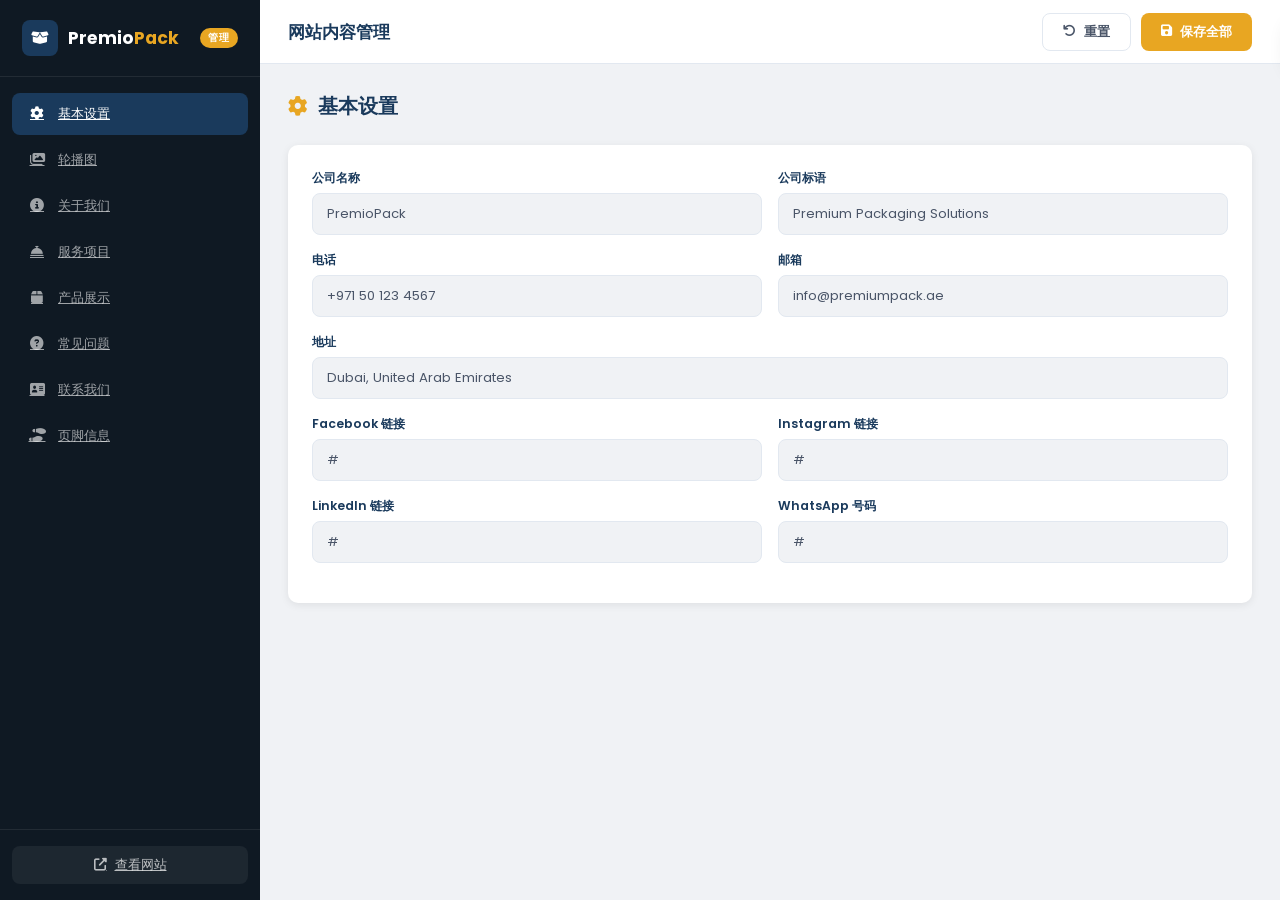
<file: admin.html>
<!DOCTYPE html>
<html lang="zh-CN">
<head>
    <meta charset="UTF-8">
    <meta name="viewport" content="width=device-width, initial-scale=1.0">
    <title>网站管理 - PremioPack</title>
    <link rel="preconnect" href="https://fonts.googleapis.com">
    <link href="https://fonts.googleapis.com/css2?family=Poppins:wght@300;400;500;600;700&display=swap" rel="stylesheet">
    <link rel="stylesheet" href="https://cdnjs.cloudflare.com/ajax/libs/font-awesome/6.5.1/css/all.min.css">
    <link rel="stylesheet" href="css/admin.css">
</head>
<body>

<div class="admin-layout">
    <!-- 侧边栏 -->
    <aside class="sidebar" id="sidebar">
        <div class="sidebar-header">
            <span class="logo-icon"><i class="fas fa-box-open"></i></span>
            <span class="logo-text">Premio<span class="accent">Pack</span></span>
            <span class="admin-badge">管理</span>
        </div>
        <nav class="sidebar-nav">
            <a href="#general" class="nav-item active" data-section="general">
                <i class="fas fa-cog"></i> 基本设置
            </a>
            <a href="#hero" class="nav-item" data-section="hero">
                <i class="fas fa-images"></i> 轮播图
            </a>
            <a href="#about" class="nav-item" data-section="about">
                <i class="fas fa-info-circle"></i> 关于我们
            </a>
            <a href="#services" class="nav-item" data-section="services">
                <i class="fas fa-concierge-bell"></i> 服务项目
            </a>
            <a href="#products" class="nav-item" data-section="products">
                <i class="fas fa-box"></i> 产品展示
            </a>
            <a href="#faq" class="nav-item" data-section="faq">
                <i class="fas fa-question-circle"></i> 常见问题
            </a>
            <a href="#contact" class="nav-item" data-section="contact">
                <i class="fas fa-address-card"></i> 联系我们
            </a>
            <a href="#footer" class="nav-item" data-section="footer">
                <i class="fas fa-shoe-prints"></i> 页脚信息
            </a>
        </nav>
        <div class="sidebar-footer">
            <a href="../index.html" target="_blank" class="view-site-btn">
                <i class="fas fa-external-link-alt"></i> 查看网站
            </a>
        </div>
    </aside>

    <!-- 主内容区 -->
    <main class="main-content">
        <header class="top-header">
            <button class="menu-toggle" id="menuToggle"><i class="fas fa-bars"></i></button>
            <h1>网站内容管理</h1>
            <div class="header-actions">
                <button class="btn btn-outline" id="resetBtn"><i class="fas fa-undo"></i> 重置</button>
                <button class="btn btn-primary" id="saveBtn"><i class="fas fa-save"></i> 保存全部</button>
            </div>
        </header>

        <div class="content-area">
            <!-- 提示 -->
            <div class="toast" id="toast">
                <i class="fas fa-check-circle"></i>
                <span id="toastMsg">保存成功！</span>
            </div>

            <!-- 基本设置 -->
            <section class="panel active" id="panel-general">
                <h2><i class="fas fa-cog"></i> 基本设置</h2>
                <div class="form-card">
                    <div class="form-row">
                        <div class="form-group">
                            <label>公司名称</label>
                            <input type="text" id="companyName" placeholder="PremioPack">
                        </div>
                        <div class="form-group">
                            <label>公司标语</label>
                            <input type="text" id="companyTagline" placeholder="Premium Packaging Solutions">
                        </div>
                    </div>
                    <div class="form-row">
                        <div class="form-group">
                            <label>电话</label>
                            <input type="text" id="globalPhone" placeholder="+971 50 123 4567">
                        </div>
                        <div class="form-group">
                            <label>邮箱</label>
                            <input type="email" id="globalEmail" placeholder="info@premiumpack.ae">
                        </div>
                    </div>
                    <div class="form-group">
                        <label>地址</label>
                        <input type="text" id="globalAddress" placeholder="Dubai, United Arab Emirates">
                    </div>
                    <div class="form-row">
                        <div class="form-group">
                            <label>Facebook 链接</label>
                            <input type="text" id="socialFacebook" placeholder="https://facebook.com/...">
                        </div>
                        <div class="form-group">
                            <label>Instagram 链接</label>
                            <input type="text" id="socialInstagram" placeholder="https://instagram.com/...">
                        </div>
                    </div>
                    <div class="form-row">
                        <div class="form-group">
                            <label>LinkedIn 链接</label>
                            <input type="text" id="socialLinkedin" placeholder="https://linkedin.com/...">
                        </div>
                        <div class="form-group">
                            <label>WhatsApp 号码</label>
                            <input type="text" id="socialWhatsapp" placeholder="+971501234567">
                        </div>
                    </div>
                </div>
            </section>

            <!-- 轮播图 -->
            <section class="panel" id="panel-hero">
                <h2><i class="fas fa-images"></i> 轮播图管理</h2>
                <div id="heroSlides"></div>
                <button class="btn btn-add" id="addSlide"><i class="fas fa-plus"></i> 添加轮播图</button>
            </section>

            <!-- 关于我们 -->
            <section class="panel" id="panel-about">
                <h2><i class="fas fa-info-circle"></i> 关于我们</h2>
                <div class="form-card">
                    <div class="form-group">
                        <label>板块标题</label>
                        <input type="text" id="aboutTitle">
                    </div>
                    <div class="form-group">
                        <label>描述文字 1</label>
                        <textarea id="aboutText1" rows="4"></textarea>
                    </div>
                    <div class="form-group">
                        <label>描述文字 2</label>
                        <textarea id="aboutText2" rows="4"></textarea>
                    </div>
                    <div class="form-row">
                        <div class="form-group">
                            <label>经验徽章数字</label>
                            <input type="text" id="aboutExpNumber" placeholder="7+">
                        </div>
                        <div class="form-group">
                            <label>经验徽章文字</label>
                            <input type="text" id="aboutExpText" placeholder="Years of Excellence">
                        </div>
                    </div>
                </div>
                <h3>特色亮点</h3>
                <div id="aboutFeatures"></div>
                <button class="btn btn-add" id="addFeature"><i class="fas fa-plus"></i> 添加特色</button>
            </section>

            <!-- 服务项目 -->
            <section class="panel" id="panel-services">
                <h2><i class="fas fa-concierge-bell"></i> 服务项目</h2>
                <div id="servicesList"></div>
                <button class="btn btn-add" id="addService"><i class="fas fa-plus"></i> 添加服务</button>
            </section>

            <!-- 产品展示 -->
            <section class="panel" id="panel-products">
                <h2><i class="fas fa-box"></i> 产品展示</h2>
                <div id="productsList"></div>
                <button class="btn btn-add" id="addProduct"><i class="fas fa-plus"></i> 添加产品</button>
            </section>

            <!-- 常见问题 -->
            <section class="panel" id="panel-faq">
                <h2><i class="fas fa-question-circle"></i> 常见问题 (FAQ)</h2>
                <div id="faqList"></div>
                <button class="btn btn-add" id="addFaq"><i class="fas fa-plus"></i> 添加问题</button>
            </section>

            <!-- 联系我们 -->
            <section class="panel" id="panel-contact">
                <h2><i class="fas fa-address-card"></i> 联系我们</h2>
                <div class="form-card">
                    <div class="form-group">
                        <label>板块标题</label>
                        <input type="text" id="contactTitle">
                    </div>
                    <div class="form-group">
                        <label>描述文字</label>
                        <textarea id="contactDesc" rows="3"></textarea>
                    </div>
                    <div class="form-group">
                        <label>工作时间</label>
                        <input type="text" id="contactHours" placeholder="周日 - 周四: 9:00 AM - 6:00 PM">
                    </div>
                </div>
            </section>

            <!-- 页脚信息 -->
            <section class="panel" id="panel-footer">
                <h2><i class="fas fa-shoe-prints"></i> 页脚信息</h2>
                <div class="form-card">
                    <div class="form-group">
                        <label>页脚描述</label>
                        <textarea id="footerDesc" rows="3"></textarea>
                    </div>
                    <div class="form-group">
                        <label>版权文字</label>
                        <input type="text" id="footerCopyright">
                    </div>
                    <div class="form-group">
                        <label>订阅提示文字</label>
                        <input type="text" id="footerNewsletter">
                    </div>
                </div>
            </section>
        </div>
    </main>
</div>

<script src="js/admin.js"></script>
</body>
</html>
</file>
<file: css/admin.css>
*, *::before, *::after { margin: 0; padding: 0; box-sizing: border-box; }

:root {
    --primary: #1a3a5c;
    --primary-light: #2a5a8c;
    --accent: #e8a622;
    --accent-hover: #d4951c;
    --dark: #0f1923;
    --text: #4a5568;
    --text-light: #718096;
    --bg: #f0f2f5;
    --white: #ffffff;
    --border: #e2e8f0;
    --danger: #e53e3e;
    --danger-hover: #c53030;
    --success: #38a169;
    --sidebar-w: 260px;
    --header-h: 64px;
    --radius: 10px;
    --shadow: 0 2px 8px rgba(0,0,0,0.08);
    --shadow-lg: 0 4px 20px rgba(0,0,0,0.12);
    --transition: 0.25s ease;
}

html { font-size: 15px; }
body { font-family: 'Poppins', sans-serif; color: var(--text); background: var(--bg); }

/* ===== LAYOUT ===== */
.admin-layout { display: flex; min-height: 100vh; }

/* ===== SIDEBAR ===== */
.sidebar {
    width: var(--sidebar-w);
    background: var(--dark);
    color: #fff;
    display: flex;
    flex-direction: column;
    position: fixed;
    top: 0; left: 0; bottom: 0;
    z-index: 100;
    transition: transform var(--transition);
}

.sidebar-header {
    padding: 20px 22px;
    display: flex;
    align-items: center;
    gap: 10px;
    border-bottom: 1px solid rgba(255,255,255,0.08);
}

.logo-icon {
    width: 36px; height: 36px;
    background: var(--primary);
    border-radius: 8px;
    display: flex; align-items: center; justify-content: center;
    font-size: 0.95rem;
}

.logo-text { font-size: 1.15rem; font-weight: 700; }
.logo-text .accent { color: var(--accent); }

.admin-badge {
    margin-left: auto;
    background: var(--accent);
    color: #fff;
    font-size: 0.65rem;
    font-weight: 700;
    padding: 3px 8px;
    border-radius: 20px;
    text-transform: uppercase;
    letter-spacing: 1px;
}

.sidebar-nav { flex: 1; padding: 16px 12px; overflow-y: auto; }

.nav-item {
    display: flex;
    align-items: center;
    gap: 12px;
    padding: 11px 16px;
    border-radius: 8px;
    color: rgba(255,255,255,0.6);
    font-size: 0.88rem;
    font-weight: 500;
    margin-bottom: 4px;
    transition: var(--transition);
}

.nav-item:hover { color: #fff; background: rgba(255,255,255,0.06); }
.nav-item.active { color: #fff; background: var(--primary); }
.nav-item i { width: 18px; text-align: center; font-size: 0.9rem; }

.sidebar-footer { padding: 16px 12px; border-top: 1px solid rgba(255,255,255,0.08); }

.view-site-btn {
    display: flex; align-items: center; justify-content: center; gap: 8px;
    padding: 10px;
    border-radius: 8px;
    background: rgba(255,255,255,0.06);
    color: rgba(255,255,255,0.7);
    font-size: 0.85rem;
    font-weight: 500;
    transition: var(--transition);
}
.view-site-btn:hover { background: var(--accent); color: #fff; }

/* ===== MAIN CONTENT ===== */
.main-content {
    flex: 1;
    margin-left: var(--sidebar-w);
    display: flex;
    flex-direction: column;
}

.top-header {
    height: var(--header-h);
    background: var(--white);
    border-bottom: 1px solid var(--border);
    display: flex;
    align-items: center;
    padding: 0 28px;
    gap: 16px;
    position: sticky;
    top: 0;
    z-index: 50;
}

.top-header h1 {
    font-size: 1.15rem;
    font-weight: 600;
    color: var(--primary);
    flex: 1;
}

.menu-toggle {
    display: none;
    background: none; border: none;
    font-size: 1.2rem; color: var(--primary);
    cursor: pointer;
}

.header-actions { display: flex; gap: 10px; }

/* ===== BUTTONS ===== */
.btn {
    display: inline-flex; align-items: center; gap: 8px;
    padding: 9px 20px;
    border-radius: 8px;
    font-family: inherit;
    font-size: 0.85rem;
    font-weight: 600;
    cursor: pointer;
    border: none;
    transition: var(--transition);
}

.btn-primary { background: var(--accent); color: #fff; }
.btn-primary:hover { background: var(--accent-hover); }

.btn-outline {
    background: transparent;
    color: var(--text);
    border: 1px solid var(--border);
}
.btn-outline:hover { background: var(--bg); }

.btn-add {
    background: transparent;
    color: var(--primary);
    border: 2px dashed var(--border);
    padding: 12px 24px;
    width: 100%;
    justify-content: center;
    margin-top: 16px;
    border-radius: var(--radius);
}
.btn-add:hover { border-color: var(--primary); background: rgba(26,58,92,0.04); }

.btn-remove {
    background: var(--danger);
    color: #fff;
    padding: 6px 12px;
    font-size: 0.78rem;
    border-radius: 6px;
}
.btn-remove:hover { background: var(--danger-hover); }

/* ===== CONTENT ===== */
.content-area { padding: 28px; position: relative; }

.panel { display: none; }
.panel.active { display: block; animation: fadeIn 0.3s; }

@keyframes fadeIn { from { opacity: 0; transform: translateY(8px); } to { opacity: 1; transform: none; } }

.panel h2 {
    font-size: 1.3rem;
    color: var(--primary);
    margin-bottom: 24px;
    display: flex;
    align-items: center;
    gap: 10px;
}
.panel h2 i { color: var(--accent); }

.panel h3 {
    font-size: 1rem;
    color: var(--primary);
    margin: 28px 0 16px;
}

/* ===== FORM CARD ===== */
.form-card {
    background: var(--white);
    border-radius: var(--radius);
    padding: 24px;
    box-shadow: var(--shadow);
}

.form-row { display: grid; grid-template-columns: 1fr 1fr; gap: 16px; }

.form-group { margin-bottom: 16px; }
.form-group:last-child { margin-bottom: 0; }

.form-group label {
    display: block;
    font-size: 0.82rem;
    font-weight: 600;
    color: var(--primary);
    margin-bottom: 6px;
}

.form-group input,
.form-group textarea,
.form-group select {
    width: 100%;
    padding: 10px 14px;
    border: 1px solid var(--border);
    border-radius: 8px;
    font-family: inherit;
    font-size: 0.88rem;
    color: var(--text);
    background: var(--bg);
    transition: var(--transition);
    outline: none;
}

.form-group input:focus,
.form-group textarea:focus,
.form-group select:focus {
    border-color: var(--accent);
    box-shadow: 0 0 0 3px rgba(232,166,34,0.12);
}

.form-group textarea { resize: vertical; }

/* ===== ITEM CARD (for slides, services, etc.) */
.item-card {
    background: var(--white);
    border-radius: var(--radius);
    padding: 20px;
    box-shadow: var(--shadow);
    margin-bottom: 16px;
    position: relative;
    border-left: 4px solid var(--accent);
}

.item-card-header {
    display: flex;
    justify-content: space-between;
    align-items: center;
    margin-bottom: 16px;
}

.item-card-header h4 {
    font-size: 0.95rem;
    color: var(--primary);
}

.item-card .form-group { margin-bottom: 12px; }
.item-card .form-group:last-child { margin-bottom: 0; }

.item-number {
    display: inline-flex;
    align-items: center;
    justify-content: center;
    width: 28px; height: 28px;
    background: var(--accent);
    color: #fff;
    border-radius: 50%;
    font-size: 0.8rem;
    font-weight: 700;
    margin-right: 10px;
}

/* ===== TOAST ===== */
.toast {
    position: fixed;
    top: 20px;
    right: 20px;
    background: var(--success);
    color: #fff;
    padding: 14px 24px;
    border-radius: 10px;
    display: flex;
    align-items: center;
    gap: 10px;
    font-size: 0.9rem;
    font-weight: 600;
    box-shadow: var(--shadow-lg);
    z-index: 9999;
    transform: translateX(120%);
    transition: transform 0.4s cubic-bezier(0.68, -0.55, 0.27, 1.55);
}

.toast.show { transform: translateX(0); }

/* ===== RESPONSIVE ===== */
@media (max-width: 900px) {
    .sidebar { transform: translateX(-100%); }
    .sidebar.open { transform: translateX(0); }
    .main-content { margin-left: 0; }
    .menu-toggle { display: block; }
    .form-row { grid-template-columns: 1fr; }
}

@media (max-width: 480px) {
    .content-area { padding: 16px; }
    .top-header { padding: 0 16px; }
    .header-actions { flex-wrap: wrap; }
}
</file>
